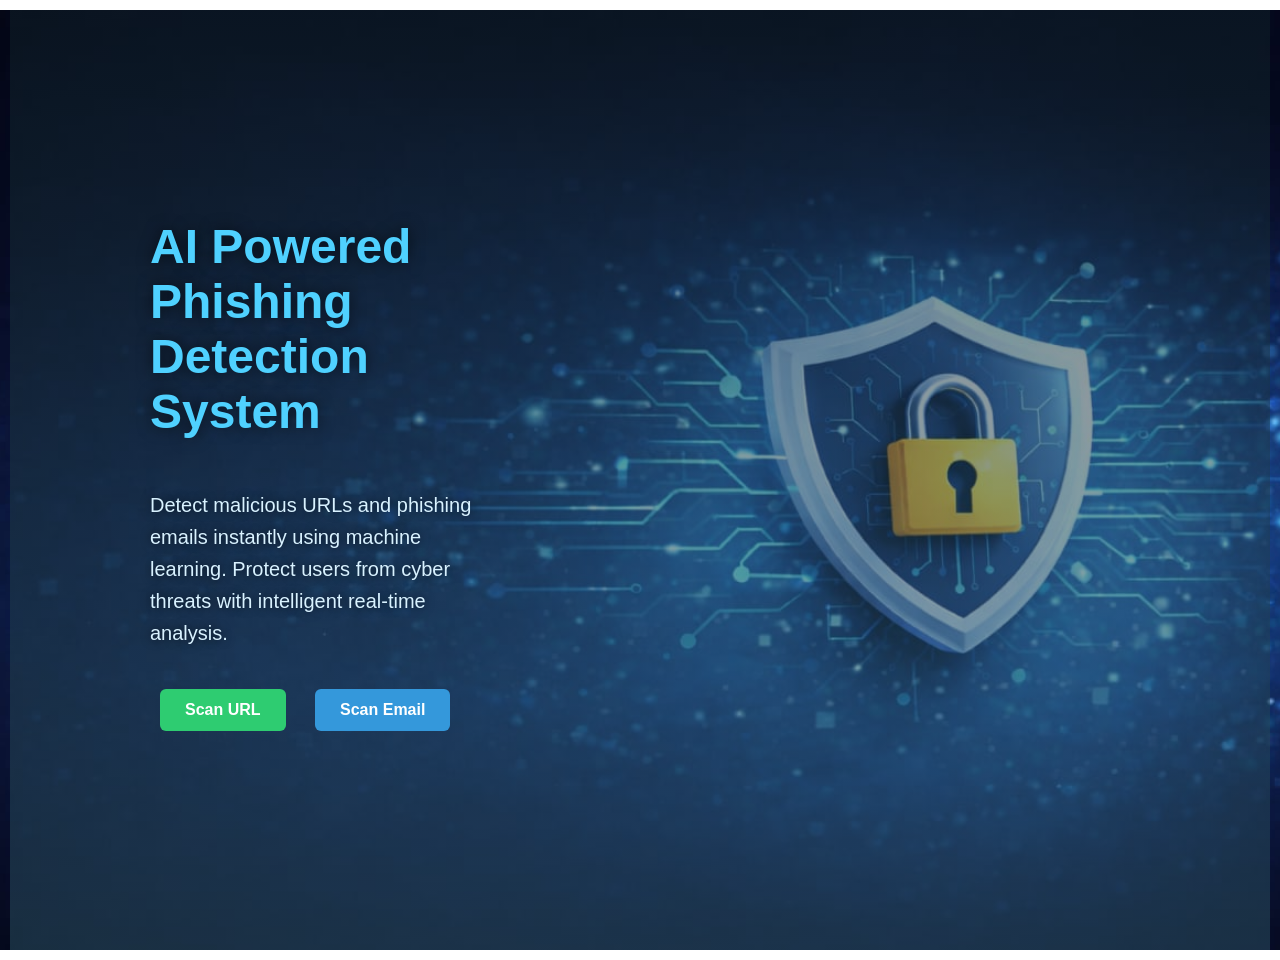
<file: dassh.html>
<!DOCTYPE html>
<html lang="en">
<head>
<meta charset="UTF-8">
<title>SecureNet Dashboard</title>

<style>

*{
margin:10px;
padding:10px;
box-sizing:border-box;
font-family:Arial, Helvetica, sans-serif;
}

/* Smooth page load */
body{
height:100vh;
display:flex;
background:linear-gradient(rgba(15,32,39,0.5),rgba(44,83,100,0.5)),
url("cyber.jpeg");
background-size:cover;
background-position:center;
background-repeat:no-repeat;
color:white;

animation:fadeIn 1.2s ease-in-out;
}

/* Animation */
@keyframes fadeIn{
from{
opacity:0;
transform:translateY(20px);
}
to{
opacity:1;
transform:translateY(0);
}
}

/* LEFT TEXT SECTION */

.left{

width:45%;
padding:80px;
display:flex;
flex-direction:column;
justify-content:center;

}

.left h1{

font-size:48px;
margin-bottom:20px;
color:#4fd1ff;
text-shadow:0 0 15px rgba(0,0,0,0.6);

}

.left p{

font-size:20px;
line-height:1.6;
color:#d9f2ff;
text-shadow:0 0 10px rgba(0,0,0,0.6);

}

/* RIGHT SECTION */

.right{

width:55%;
display:flex;
align-items:center;
justify-content:center;

}

/* SCAN BUTTONS */

.scan-buttons{

margin-top:0;

}

.btn{

text-decoration:none;
padding:12px 25px;
border-radius:6px;
color:white;
font-weight:600;
margin-right:15px;
display:inline-block;
transition:0.3s;
font-size:16px;

}

.url-btn{

background:#2ecc71;

}

.url-btn:hover{

background:#27ae60;
transform:scale(1.05);

}

.email-btn{

background:#3498db;

}

.email-btn:hover{

background:#2980b9;
transform:scale(1.05);

}

</style>
</head>

<body>

<div class="left">

<h1>AI Powered Phishing Detection System</h1>

<p>
Detect malicious URLs and phishing emails instantly using machine learning.
Protect users from cyber threats with intelligent real-time analysis.
</p>

<div class="scan-buttons">
<a href="url.html" class="btn url-btn"> Scan URL</a>
<a href="email.html" class="btn email-btn">Scan Email</a>
</div>

</div>

<div class="right">

</div>

</body>
</html>
</file>
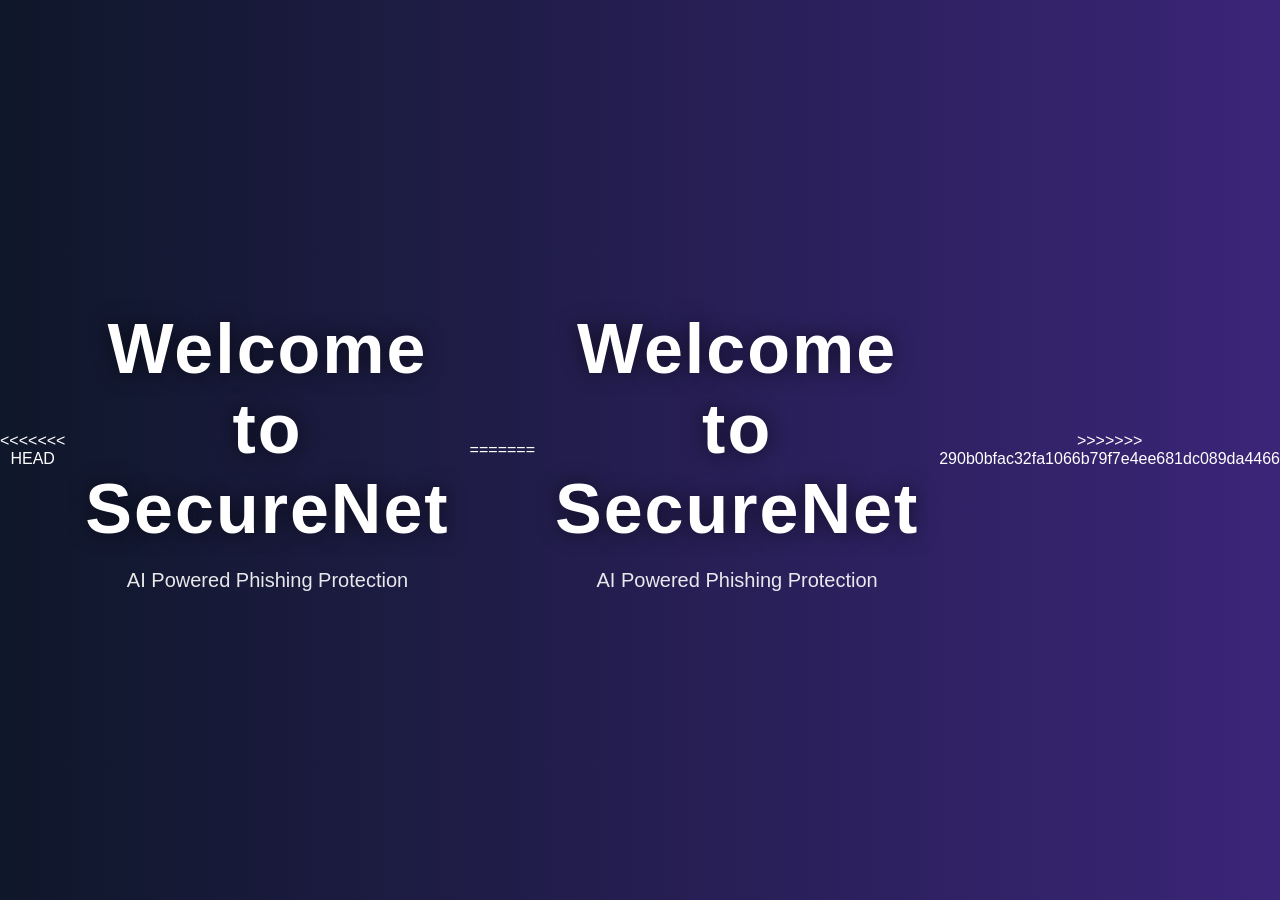
<file: login.html>
<<<<<<< HEAD
<!DOCTYPE html>
<html lang="en">
<head>
<meta charset="UTF-8">
<title>SecureNet</title>

<style>

*{
margin:0;
padding:0;
box-sizing:border-box;
font-family:Arial, Helvetica, sans-serif;
}

/* Full page setup */

body{
height:100vh;
display:flex;
justify-content:center;
align-items:center;
color:white;
text-align:center;

/* Animated gradient background */

background: linear-gradient(
270deg,
#0f172a,
#1e3a8a,
#2563eb,
#7c3aed,
#0f172a
);

background-size: 1000% 1000%;

animation: gradientMove 12s ease infinite;
transition: opacity 1.5s ease;
}

/* Smooth background animation */

@keyframes gradientMove {

0%{
background-position:0% 50%;
}

50%{
background-position:100% 50%;
}

100%{
background-position:0% 50%;
}

}

/* Welcome text */

h1{
font-size:70px;
letter-spacing:2px;
text-shadow:0px 0px 20px rgba(0,0,0,0.6);
}

p{
margin-top:20px;
font-size:20px;
opacity:0.9;
}

</style>

</head>

<body>

<div>

<h1>Welcome to SecureNet</h1>

<p>AI Powered Phishing Protection</p>

</div>

<script>

setTimeout(function(){

document.body.style.opacity="0";   // fade out effect

setTimeout(function(){
window.location.href="dassh.html";
},1500);

},5000);

</script>

</body>
=======
<!DOCTYPE html>
<html lang="en">
<head>
<meta charset="UTF-8">
<title>SecureNet</title>

<style>

*{
margin:0;
padding:0;
box-sizing:border-box;
font-family:Arial, Helvetica, sans-serif;
}

/* Full page setup */

body{
height:100vh;
display:flex;
justify-content:center;
align-items:center;
color:white;
text-align:center;

/* Animated gradient background */

background: linear-gradient(
270deg,
#0f172a,
#1e3a8a,
#2563eb,
#7c3aed,
#0f172a
);

background-size: 1000% 1000%;

animation: gradientMove 12s ease infinite;
transition: opacity 1.5s ease;
}

/* Smooth background animation */

@keyframes gradientMove {

0%{
background-position:0% 50%;
}

50%{
background-position:100% 50%;
}

100%{
background-position:0% 50%;
}

}

/* Welcome text */

h1{
font-size:70px;
letter-spacing:2px;
text-shadow:0px 0px 20px rgba(0,0,0,0.6);
}

p{
margin-top:20px;
font-size:20px;
opacity:0.9;
}

</style>

</head>

<body>

<div>

<h1>Welcome to SecureNet</h1>

<p>AI Powered Phishing Protection</p>

</div>

<script>

setTimeout(function(){

document.body.style.opacity="0";   // fade out effect

setTimeout(function(){
window.location.href="dassh.html";
},1500);

},5000);

</script>

</body>
>>>>>>> 290b0bfac32fa1066b79f7e4ee681dc089da4466
</html>
</file>
